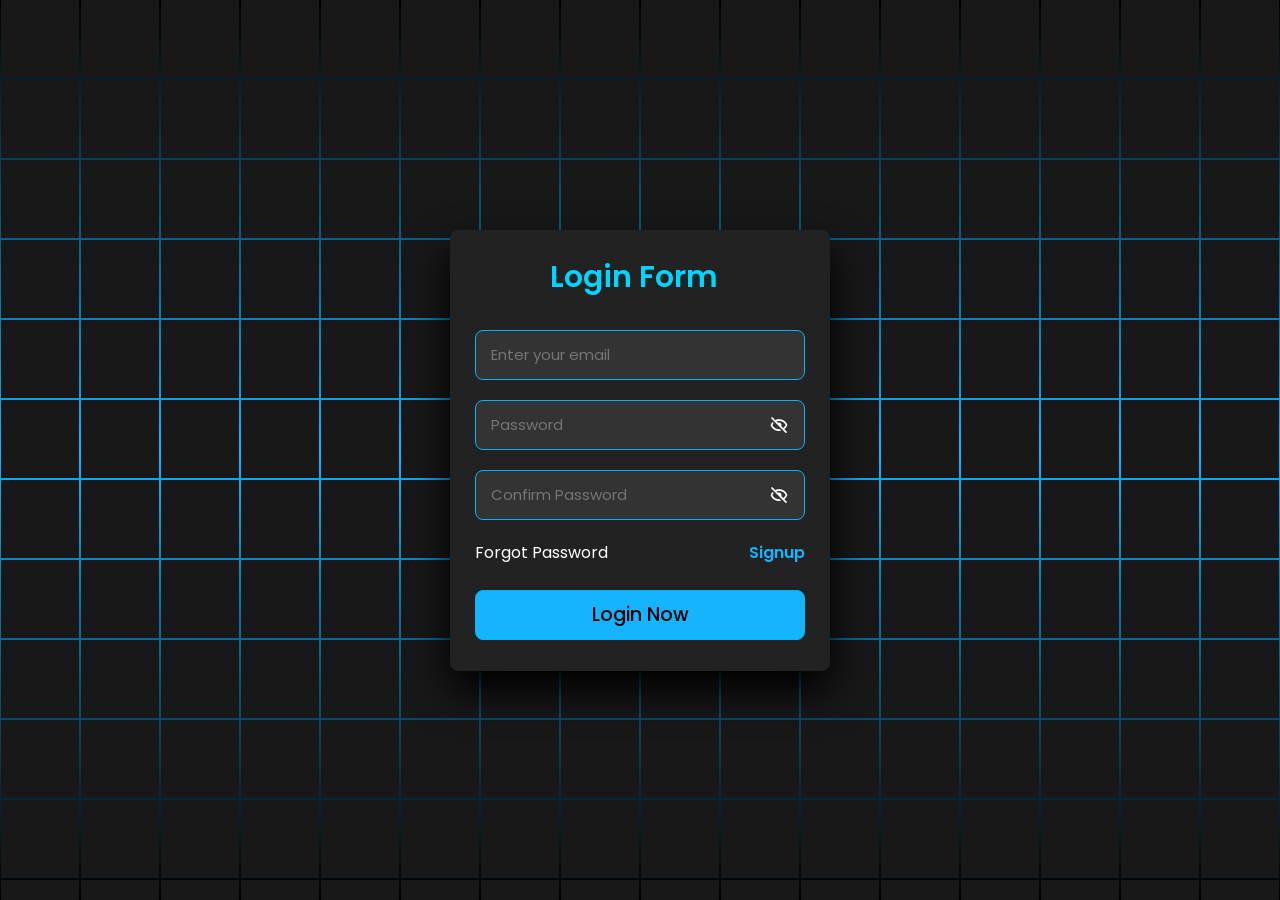
<file: frontend/index.html>
<!DOCTYPE html>
<html lang="en" >
<head>
  <meta charset="UTF-8">
  <title>Login Form</title>
  <link rel='stylesheet' href='https://unpkg.com/boxicons@2.1.2/css/boxicons.min.css'><link rel="stylesheet" href="./style.css">

</head>
<body>
  <section>

      <span></span>
      <span></span>
      <span></span>
      <span></span>
      <span></span>
      <span></span>
      <span></span>
      <span></span>
      <span></span>
      <span></span>
      <span></span>
      <span></span>
      <span></span>
      <span></span>
      <span></span>
      <span></span>
      <span></span>
      <span></span>
      <span></span>
      <span></span>
      <span></span>
      <span></span>
      <span></span>
      <span></span>
      <span></span>
      <span></span>
      <span></span>
      <span></span>
      <span></span>
      <span></span>
      <span></span>
      <span></span>
      <span></span>
      <span></span>
      <span></span>
      <span></span>
      <span></span>
      <span></span>
      <span></span>
      <span></span>
      <span></span>
      <span></span>
      <span></span>
      <span></span>
      <span></span>
      <span></span>
      <span></span>
      <span></span>
      <span></span>
      <span></span>
      <span></span>
      <span></span>
      <span></span>
      <span></span>
      <span></span>
      <span></span>
      <span></span>
      <span></span>
      <span></span>
      <span></span>
      <span></span>
      <span></span>
      <span></span>
      <span></span>
      <span></span>
      <span></span>
      <span></span>
      <span></span>
      <span></span>
      <span></span>
      <span></span>
      <span></span>
      <span></span>
      <span></span>
      <span></span>
      <span></span>
      <span></span>
      <span></span>
      <span></span>
      <span></span>
      <span></span>
      <span></span>
      <span></span>
      <span></span>
      <span></span>
      <span></span>
      <span></span>
      <span></span>
      <span></span>
      <span></span>
      <span></span>
      <span></span>
      <span></span>
      <span></span>
      <span></span>
      <span></span>
      <span></span>
      <span></span>
      <span></span>
      <span></span>
      <span></span>
      <span></span>
      <span></span>
      <span></span>
      <span></span>
      <span></span>
      <span></span>
      <span></span>
      <span></span>
      <span></span>
      <span></span>
      <span></span>
      <span></span>
      <span></span>
      <span></span>
      <span></span>
      <span></span>
      <span></span>
      <span></span>
      <span></span>
      <span></span>
      <span></span>
      <span></span>
      <span></span>
      <span></span>
      <span></span>
      <span></span>
      <span></span>
      <span></span>
      <span></span>
      <span></span>
      <span></span>
      <span></span>
      <span></span>
      <span></span>
      <span></span>
      <span></span>
      <span></span>
      <span></span>
      <span></span>
      <span></span>
      <span></span>
      <span></span>
      <span></span>
      <span></span>
      <span></span>
      <span></span>
      <span></span>
      <span></span>
      <span></span>
      <span></span>
      <span></span>
      <span></span>
      <span></span>
      <span></span>
      <span></span>
      <span></span>
      <span></span>
      <span></span>
      <span></span>
      <span></span>
      <span></span>
      <span></span>
      <span></span>
      <span></span>
      <span></span>
      <span></span>
      <span></span>
      <span></span>
      <span></span>
      <span></span>
      <span></span>
      <span></span>
      <span></span>
      <span></span>
      <span></span>
      <span></span>
      <span></span>
      <span></span>
      <span></span>
      <span></span>
      <span></span>
      <span></span>
      <span></span>
      <span></span>
      <span></span>
      <span></span>
      <span></span>
      <span></span>
      <span></span>
      <span></span>
      <span></span>
      <span></span>
      <span></span>
      <span></span>
      <span></span>
      <span></span>
      <span></span>
      <span></span>
      <span></span>
      <span></span>
      <span></span>
      <span></span>
      <span></span>
      <span></span>
      <span></span>
      <span></span>
      <span></span>
      <span></span>
      <span></span>
      <span></span>
      <span></span>
      <span></span>
      <span></span>
      <span></span>
      <span></span>
      <span></span>
      <span></span>
      <span></span>
      <span></span>
      <span></span>
      <span></span>
      <span></span>
      <span></span>
      <span></span>
      <span></span>
      <span></span>
      <span></span>
      <span></span>
      <span></span>
      <span></span>
      <span></span>
      <span></span>
      <span></span>
      <span></span>
      <span></span>
      <span></span>
      <span></span>
      <span></span>
      <span></span>
      <span></span>
      <span></span>
      <span></span>
      <span></span>
      <span></span>
      <span></span>
      <span></span>
      <span></span>
      <span></span>
      <span></span>
      <span></span>
      <span></span>
      <span></span>
      <span></span>
      <span></span>
      <span></span>
      <span></span>
      <span></span>
      <span></span>
      <span></span>
</section>

<!-- partial:index.partial.html -->
<div class="container">
  <header>Login Form</header>
  <form action="#">
    <div class="field email-field">
      <div class="input-field">
        <input type="email" placeholder="Enter your email" class="email" required />
      </div>
      <span class="error email-error">
        <i class="bx bx-error-circle error-icon"></i>
        <p class="error-text">Please enter a valid email</p>
      </span>
    </div>
    <div class="field create-password">
      <div class="input-field">
        <input type="password" placeholder="Password" class="password" required />
        <i class="bx bx-hide show-hide"></i>
      </div>
      <span class="error password-error">
        <i class="bx bx-error-circle error-icon"></i>
        <p class="error-text">
          Please enter atleast 8 charatcer with number, symbol, small and
          capital letter.
        </p>
      </span>
    </div>
    <div class="field confirm-password">
      <div class="input-field">
        <input type="password" placeholder="Confirm Password" class="cPassword" required />
        <i class="bx bx-hide show-hide"></i>
      </div>
      <span class="error cPassword-error">
        <i class="bx bx-error-circle error-icon"></i>
        <p class="error-text">Password didn't match</p>
      </span>
    </div>
    <div class="links">
      <a href="#">Forgot Password</a>
      <a href="signup.html">Signup</a>
    </div>
    <div class="input-field button">
      <input type="submit" value="Login Now" />
    </div>
  </form>
</div>

<!-- partial -->
  <script  src="./script2.js"></script>

</body>
</html>
</file>
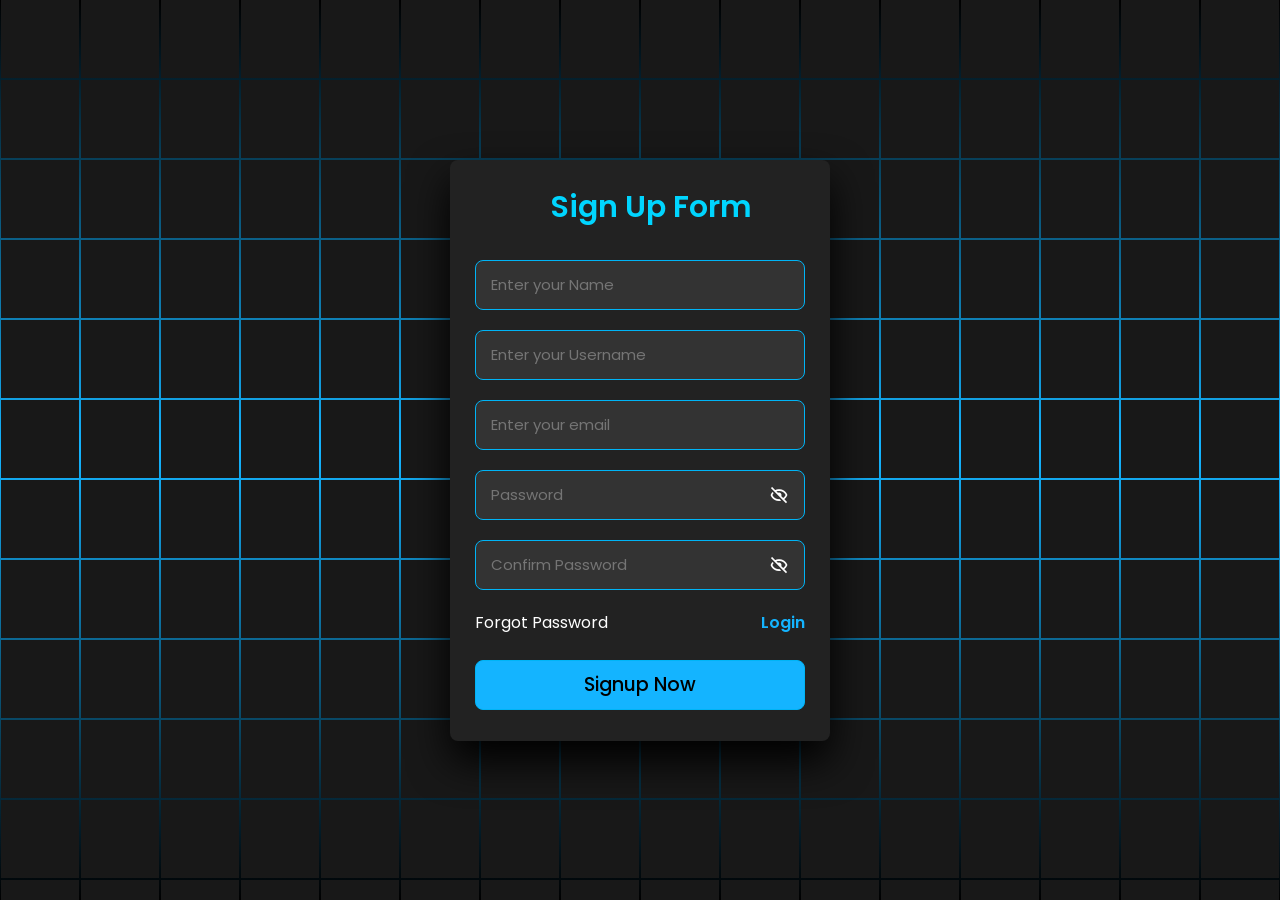
<file: frontend/signup.html>
<!DOCTYPE html>
<html lang="en" >
<head>
  <meta charset="UTF-8">
  <title>Sign Up Form</title>
  <link rel='stylesheet' href='https://unpkg.com/boxicons@2.1.2/css/boxicons.min.css'><link rel="stylesheet" href="./style.css">

</head>
<body>
  <section>

      <span></span>
      <span></span>
      <span></span>
      <span></span>
      <span></span>
      <span></span>
      <span></span>
      <span></span>
      <span></span>
      <span></span>
      <span></span>
      <span></span>
      <span></span>
      <span></span>
      <span></span>
      <span></span>
      <span></span>
      <span></span>
      <span></span>
      <span></span>
      <span></span>
      <span></span>
      <span></span>
      <span></span>
      <span></span>
      <span></span>
      <span></span>
      <span></span>
      <span></span>
      <span></span>
      <span></span>
      <span></span>
      <span></span>
      <span></span>
      <span></span>
      <span></span>
      <span></span>
      <span></span>
      <span></span>
      <span></span>
      <span></span>
      <span></span>
      <span></span>
      <span></span>
      <span></span>
      <span></span>
      <span></span>
      <span></span>
      <span></span>
      <span></span>
      <span></span>
      <span></span>
      <span></span>
      <span></span>
      <span></span>
      <span></span>
      <span></span>
      <span></span>
      <span></span>
      <span></span>
      <span></span>
      <span></span>
      <span></span>
      <span></span>
      <span></span>
      <span></span>
      <span></span>
      <span></span>
      <span></span>
      <span></span>
      <span></span>
      <span></span>
      <span></span>
      <span></span>
      <span></span>
      <span></span>
      <span></span>
      <span></span>
      <span></span>
      <span></span>
      <span></span>
      <span></span>
      <span></span>
      <span></span>
      <span></span>
      <span></span>
      <span></span>
      <span></span>
      <span></span>
      <span></span>
      <span></span>
      <span></span>
      <span></span>
      <span></span>
      <span></span>
      <span></span>
      <span></span>
      <span></span>
      <span></span>
      <span></span>
      <span></span>
      <span></span>
      <span></span>
      <span></span>
      <span></span>
      <span></span>
      <span></span>
      <span></span>
      <span></span>
      <span></span>
      <span></span>
      <span></span>
      <span></span>
      <span></span>
      <span></span>
      <span></span>
      <span></span>
      <span></span>
      <span></span>
      <span></span>
      <span></span>
      <span></span>
      <span></span>
      <span></span>
      <span></span>
      <span></span>
      <span></span>
      <span></span>
      <span></span>
      <span></span>
      <span></span>
      <span></span>
      <span></span>
      <span></span>
      <span></span>
      <span></span>
      <span></span>
      <span></span>
      <span></span>
      <span></span>
      <span></span>
      <span></span>
      <span></span>
      <span></span>
      <span></span>
      <span></span>
      <span></span>
      <span></span>
      <span></span>
      <span></span>
      <span></span>
      <span></span>
      <span></span>
      <span></span>
      <span></span>
      <span></span>
      <span></span>
      <span></span>
      <span></span>
      <span></span>
      <span></span>
      <span></span>
      <span></span>
      <span></span>
      <span></span>
      <span></span>
      <span></span>
      <span></span>
      <span></span>
      <span></span>
      <span></span>
      <span></span>
      <span></span>
      <span></span>
      <span></span>
      <span></span>
      <span></span>
      <span></span>
      <span></span>
      <span></span>
      <span></span>
      <span></span>
      <span></span>
      <span></span>
      <span></span>
      <span></span>
      <span></span>
      <span></span>
      <span></span>
      <span></span>
      <span></span>
      <span></span>
      <span></span>
      <span></span>
      <span></span>
      <span></span>
      <span></span>
      <span></span>
      <span></span>
      <span></span>
      <span></span>
      <span></span>
      <span></span>
      <span></span>
      <span></span>
      <span></span>
      <span></span>
      <span></span>
      <span></span>
      <span></span>
      <span></span>
      <span></span>
      <span></span>
      <span></span>
      <span></span>
      <span></span>
      <span></span>
      <span></span>
      <span></span>
      <span></span>
      <span></span>
      <span></span>
      <span></span>
      <span></span>
      <span></span>
      <span></span>
      <span></span>
      <span></span>
      <span></span>
      <span></span>
      <span></span>
      <span></span>
      <span></span>
      <span></span>
      <span></span>
      <span></span>
      <span></span>
      <span></span>
      <span></span>
      <span></span>
      <span></span>
      <span></span>
      <span></span>
      <span></span>
      <span></span>
      <span></span>
      <span></span>
      <span></span>
      <span></span>
      <span></span>
      <span></span>
      <span></span>
      <span></span>
      <span></span>
      <span></span>
      <span></span>
      <span></span>
      <span></span>
      <span></span>
      <span></span>
      <span></span>
      <span></span>
      <span></span>
      <span></span>
      <span></span>
      <span></span>
      <span></span>
      <span></span>
      <span></span>
      <span></span>
      <span></span>
      <span></span>
</section>

<!-- partial:index.partial.html -->
<div class="container">
  <header>Sign Up Form</header>
  <form action="#">
    <div class="field name-field">
      <div class="input-field">
        <input type="name" placeholder="Enter your Name" class="name" required />
      </div>
      <span class="error name-error">
        <i class="bx bx-error-circle error-icon"></i>
        <p class="error-text">Please enter a valid Name</p>
      </span>
    </div>
    <div class="field username-field">
      <div class="input-field">
        <input type="name" placeholder="Enter your Username" class="username" required />
      </div>
      <span class="error name-error">
        <i class="bx bx-error-circle error-icon"></i>
        <p class="error-text">Please enter a valid Username</p>
      </span>
    </div>
    <div class="field email-field">
      <div class="input-field">
        <input type="email" placeholder="Enter your email" class="email" required />
      </div>
      <span class="error email-error">
        <i class="bx bx-error-circle error-icon"></i>
        <p class="error-text">Please enter a valid email</p>
      </span>
    </div>
    <div class="field create-password">
      <div class="input-field">
        <input type="password" placeholder="Password" class="password" required />
        <i class="bx bx-hide show-hide"></i>
      </div>
      <span class="error password-error">
        <i class="bx bx-error-circle error-icon"></i>
        <p class="error-text">
          Please enter atleast 8 charatcer with number, symbol, small and
          capital letter.
        </p>
      </span>
    </div>
    <div class="field confirm-password">
      <div class="input-field">
        <input type="password" placeholder="Confirm Password" class="cPassword" required />
        <i class="bx bx-hide show-hide"></i>
      </div>
      <span class="error cPassword-error">
        <i class="bx bx-error-circle error-icon"></i>
        <p class="error-text">Password didn't match</p>
      </span>
    </div>
    <div class="links">
      <a href="#">Forgot Password</a>
      <a href="index.html">Login</a>
    </div>
    <div class="input-field button">
      <input type="submit" value="Signup Now" />
    </div>
  </form>
</div>

<!-- partial -->
  <script  src="./script1.js"></script>

</body>
</html>
</file>
<file: frontend/style.css>
/* Google Fonts - Poppins */
@import url("https://fonts.googleapis.com/css2?family=Poppins:wght@300;400;500;600&display=swap");

* {
  margin: 0;
  padding: 0;
  box-sizing: border-box;
  font-family: "Poppins", sans-serif;
}
body 
{
	display: flex;
	justify-content: center;
	align-items: center;
	min-height: 100vh;
	background: #000;
}
section 
{
	position: absolute;
	width: 100vw;
	height: 100vh;
	display: flex;
	justify-content: center;
	align-items: center;
	gap: 2px;
	flex-wrap: wrap;
	overflow: hidden;
}
section::before 
{
	content: '';
	position: absolute;
	width: 100%;
	height: 100%;
	background: linear-gradient(#000,rgb(20, 180, 255),#000);
	animation: animate 5s linear infinite;
}
@keyframes animate 
{
	0%
	{
		transform: translateY(-100%);
	}
	100%
	{
		transform: translateY(100%);
	}
}
section span 
{
	position: relative;
	display: block;
	width: calc(6.25vw - 2px);
	height: calc(6.25vw - 2px);
	background: #181818;
	z-index: 2;
	transition: 1.5s;
}
section span:hover 
{
	background: rgb(20, 180, 255);
	transition: 0s;
}

.container {
  position: absolute;
  max-width: 380px;
  width: 100%;
  /* height: 57%; */
  padding: 25px;
  border-radius: 8px;
  background: #222;  
  box-shadow: 0 20px 40px rgba(0,0,0,9);
  z-index: 100;
  /* border: 2px solid blue; */
}
.container header {
  font-size: 30px;
  justify-content: center;
  align-items: center;
  font-weight: 600;
  padding-left:75px;
  color: #00d5ff;
}
.container form {
  margin-top: 30px;
}
form .field {
  margin-bottom: 20px;
}
form .input-field {
  position: relative;
  height: 50px;
  width: 100%;
  color: white;
  /* background-color: #303030; */
}
.input-field input {
  height: 100%;
  width: 100%;
  outline: none;
  border: none;
  border-radius: 8px;
  padding: 0 15px;
  font-size: 15px;
  background: #333;
  color: white;
  border: 1.5px solid #00b4f6;
}
.invalid input {
  border-color: #00aaff;
}
.input-field .show-hide {
  position: absolute;
  right: 13px;
  top: 50%;
  transform: translateY(-50%);
  font-size: 20px;
  color: #ffffff;
  cursor: pointer;
  padding: 3px;
}
.field .error {
  display: flex;
  align-items: center;
  margin-top:10px;
  color: #ff0000;
  font-size: 14px;
  display: none;
}
.invalid .error {
  display: flex;
}
.error .error-icon {
  margin-right: 6px;
  font-size: 15px;
}
.create-password .error {
  align-items: flex-start;
}
.create-password .error-icon {
  margin-top: 4px;
}
.button {
  margin: 25px 0 6px;
}

form .links 
{
	position: relative;
	width: 100%;
	display: flex;
	justify-content: space-between;
}
form .links a 
{
	color: #fff;
	text-decoration: none;
}
form .links a:nth-child(2)
{
	color: rgb(20, 180, 255);
	font-weight: 600;
}

.button input {
  color: black;
  font-size: 19px;
  font-weight: 500;
  background-color: rgb(20, 180, 255);
  cursor: pointer;
  transition: all 0.3s ease;
}
.button input:hover {
  background-color: rgb(70, 86, 255);
  color: white;
}

.button input:active {
  transform: scale(0.95);
}

@media (max-width: 900px)
{
	section span 
	{
		width: calc(110vw - 2px);
		height: calc(110vw - 2px);
	}
}
@media (max-width: 600px)
{
	section span 
	{
		width: calc(100vw - 2px);
		height: calc(100vw - 2px);
	}
}

@media only screen and (max-width: 600px) {
  .container {
    width: 120vh;
    height: 150vh;
  }
}

@media only screen and (max-width: 400px) {
  .container {
    width: 120vh;
    height: 150vh;
  }
}

/* Media Query for Phones */
@media only screen and (max-width: 500px) {

  Section{
    width: 0vh;
    height: 0vh;
  }
  body {
    font-size: 14px; /* Adjust the font size for smaller screens */
  }

  .container {
    width: 100%; /* Adjust the container width for full width on small screens */
  }

  .field input,
  .links a,
  .button input {
    width: calc(100% - 20px); /* Make the input fields, links, and button full width with a little padding */
  }

  .error-text {
    font-size: 12px; /* Adjust the error text size for smaller screens */
  }
}
</file>
